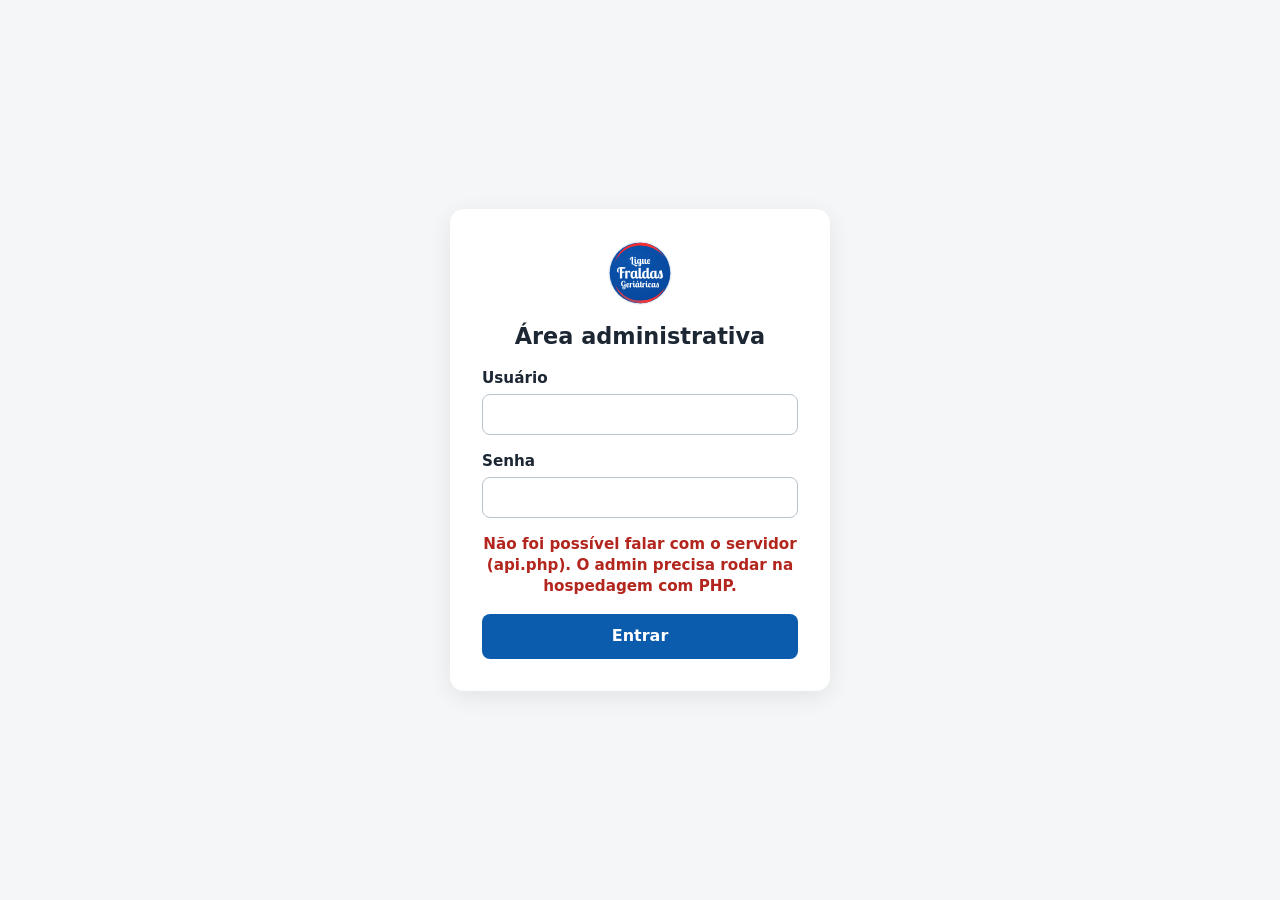
<file: admin/index.html>
<!DOCTYPE html>
<html lang="pt-BR">
<head>
  <meta charset="utf-8">
  <meta name="viewport" content="width=device-width, initial-scale=1">
  <meta name="robots" content="noindex, nofollow">
  <title>Admin · Ligue Fraldas Geriátricas</title>
  <link rel="icon" href="../favicon.ico">
  <link rel="stylesheet" href="admin.css">
</head>
<body>
  <!-- Login -->
  <main id="tela-login" class="login" hidden>
    <form id="form-login" class="login__caixa" autocomplete="on">
      <img src="../img/logo.svg" alt="" width="64" height="64">
      <h1>Área administrativa</h1>
      <label>Usuário
        <input name="usuario" type="text" autocomplete="username" required autofocus>
      </label>
      <label>Senha
        <input name="senha" type="password" autocomplete="current-password" required>
      </label>
      <p id="login-erro" class="erro" role="alert" hidden></p>
      <button class="btn btn--primario" type="submit">Entrar</button>
    </form>
  </main>

  <!-- Painel -->
  <div id="tela-painel" hidden>
    <header class="topo">
      <h1>Ligue Fraldas · Painel</h1>
      <nav class="abas" aria-label="Seções do painel">
        <button type="button" class="aba" data-aba="produtos" aria-pressed="true">Produtos</button>
        <button type="button" class="aba" data-aba="categorias" aria-pressed="false">Categorias</button>
        <button type="button" class="aba" data-aba="lixeira" aria-pressed="false">Lixeira <span id="contagem-lixeira" class="bolha" hidden></span></button>
        <button type="button" class="aba" data-aba="historico" aria-pressed="false">Histórico</button>
      </nav>
      <div class="topo__acoes">
        <a href="../catalogo.html" target="_blank" rel="noopener">Ver site</a>
        <button id="sair" type="button" class="btn btn--contorno btn--sm">Sair</button>
      </div>
    </header>

    <p id="aviso" class="aviso" role="status" hidden></p>
    <p id="aviso-importado" class="aviso aviso--info" hidden>
      Este é o catálogo atual do site. Ele passa a ser administrado por aqui a partir da primeira alteração salva.
    </p>

    <!-- Produtos -->
    <section id="secao-produtos" data-secao="produtos">
      <div class="filtros">
        <input id="busca" type="search" placeholder="Buscar produto ou marca…" aria-label="Buscar produto">
        <select id="filtro-categoria" aria-label="Categoria"></select>
        <select id="filtro-status" aria-label="Situação">
          <option value="">Todos</option>
          <option value="ativos">Ativos</option>
          <option value="suspensos">Suspensos</option>
        </select>
        <span id="contagem" class="contagem"></span>
        <button id="novo-produto" type="button" class="btn btn--primario">+ Novo produto</button>
      </div>
      <div class="tabela-area">
        <table class="tabela">
          <thead>
            <tr><th>Produto</th><th>Categoria</th><th>Preço (R$)</th><th>Situação</th><th>Ações · Capa</th></tr>
          </thead>
          <tbody id="linhas"></tbody>
        </table>
      </div>
    </section>

    <!-- Editor de produto -->
    <section id="secao-editor" data-secao="editor" hidden>
      <form id="form-produto" class="editor" novalidate>
        <div class="editor__topo">
          <h2 id="editor-titulo">Novo produto</h2>
          <div class="editor__botoes">
            <button type="button" class="btn btn--contorno" data-cancelar>Cancelar</button>
            <button type="submit" class="btn btn--primario">Salvar produto</button>
          </div>
        </div>
        <div id="editor-erros" class="erros" role="alert" hidden></div>

        <fieldset class="bloco">
          <legend>Dados do anúncio</legend>
          <div class="grade">
            <label class="campo campo--largo">Nome *
              <input name="nome" maxlength="120" required placeholder="Ex.: Fralda Higifral Confort">
            </label>
            <label class="campo">Categoria *
              <select name="categoria" required></select>
            </label>
            <label class="campo">Marca
              <input name="marca" maxlength="60" placeholder="Ex.: Higifral">
            </label>
            <label class="campo campo--largo">Descrição *
              <textarea name="descricao" rows="5" maxlength="3000" required></textarea>
            </label>
            <label class="campo campo--largo">Palavras para a busca <small>(separadas por vírgula, opcional)</small>
              <input name="palavrasChave" maxlength="400" placeholder="Ex.: geriátrica, adulto, noturna">
            </label>
            <label class="marcar"><input type="checkbox" name="ativo"> Anúncio ativo (aparece no site)</label>
            <label class="marcar"><input type="checkbox" name="destaque"> Destaque (aparece primeiro no catálogo)</label>
          </div>
        </fieldset>

        <fieldset class="bloco">
          <legend>Tamanhos *</legend>
          <p class="dica">Um por linha. Inclua a quantidade quando ajudar a distinguir o pacote: <em>M — 24 unidades</em>. Sem tamanhos, use <em>Único</em>.</p>
          <ul id="lista-tamanhos" class="linhas-editaveis"></ul>
          <button type="button" class="btn btn--contorno btn--sm" data-adicionar="tamanho">+ Tamanho</button>
        </fieldset>

        <fieldset class="bloco">
          <legend>Preço *</legend>
          <label class="marcar"><input type="radio" name="modoPreco" value="unico"> Um preço para todos os tamanhos</label>
          <label class="marcar"><input type="radio" name="modoPreco" value="embalagens"> Preço por embalagem (pacotes com quantidades e preços diferentes)</label>
          <div id="preco-unico" class="preco-unico">
            <label class="campo">Preço por pacote (R$)
              <input name="preco" inputmode="decimal" placeholder="54,90">
            </label>
          </div>
          <div id="preco-embalagens" hidden>
            <p class="dica">Desmarque os tamanhos em que a embalagem não existe. Todos marcados = vale para todos.</p>
            <ul id="lista-embalagens" class="embalagens"></ul>
            <button type="button" class="btn btn--contorno btn--sm" data-adicionar="embalagem">+ Embalagem</button>
          </div>
        </fieldset>

        <fieldset class="bloco">
          <legend>Fotos *</legend>
          <p class="dica">A primeira foto é a capa do card. Se uma foto for de um tamanho ou embalagem específicos, escolha abaixo dela: o site troca a foto quando o cliente escolher essa opção (e mostra a mesma no carrinho).</p>
          <details class="guia-fotos">
            <summary>Como preparar as fotos (leia antes de enviar)</summary>
            <ol>
              <li><strong>Pacote inteiro, de frente.</strong> Nenhuma borda cortada: o nome, o tamanho (P, M, G…) e a quantidade de unidades precisam aparecer.</li>
              <li><strong>Fundo branco ou claro</strong>, sem mãos, prateleira ou outros produtos na foto.</li>
              <li><strong>Recorte perto do pacote</strong>, deixando só uma pequena margem. O site mostra a foto inteira dentro de um quadrado: sobra muito espaço em volta, o pacote fica pequeno.</li>
              <li><strong>Formato quadrado ou próximo disso.</strong> Foto em pé ou deitada funciona, mas evite foto muito comprida (mais que o dobro da largura ou da altura).</li>
              <li><strong>Boa resolução:</strong> pelo menos 800 pixels no lado menor. Foto de site com menos que isso fica borrada.</li>
              <li><strong>Uma foto para cada tamanho ou embalagem</strong> que tenha pacote diferente, ligada à opção certa logo abaixo da foto.</li>
              <li>Arquivos <strong>JPG, PNG ou WEBP</strong>, até 8 MB. O painel reduz o tamanho sozinho antes de enviar.</li>
            </ol>
            <p class="dica">Depois de enviar, confira a prévia: o que aparece no quadrado é exatamente o que o cliente vê no site.</p>
          </details>
          <ul id="lista-fotos" class="fotos"></ul>
          <p id="aviso-fotos-tamanho" class="dica envio-alerta" role="status" hidden></p>
          <label class="btn btn--contorno btn--sm enviar-foto">
            + Enviar fotos
            <input id="enviar-fotos" type="file" accept="image/jpeg,image/png,image/webp" multiple>
          </label>
          <p id="envio-status" class="dica" role="status"></p>
        </fieldset>

        <fieldset class="bloco">
          <legend>Informações do produto <small>(opcional)</small></legend>
          <p class="dica">Ex.: <em>Tamanho M</em> → <em>24 unidades · 40 a 70 kg · cintura de 75 a 110 cm</em></p>
          <ul id="lista-informacoes" class="linhas-editaveis"></ul>
          <button type="button" class="btn btn--contorno btn--sm" data-adicionar="informacao">+ Informação</button>
        </fieldset>

        <div class="editor__rodape">
          <button type="button" class="btn btn--contorno" data-cancelar>Cancelar</button>
          <button type="submit" class="btn btn--primario">Salvar produto</button>
        </div>
      </form>
    </section>

    <!-- Categorias -->
    <section id="secao-categorias" data-secao="categorias" hidden>
      <div class="painel-caixa">
        <h2>Categorias</h2>
        <p class="dica">A ordem aqui é a ordem do filtro do site. Só aparecem no site as categorias com produtos. Uma categoria só pode ser apagada quando nenhum produto (nem da lixeira) a usa.</p>
        <ul id="lista-categorias" class="linhas-editaveis"></ul>
        <div class="acoes-linha">
          <button type="button" class="btn btn--contorno btn--sm" data-adicionar="categoria">+ Categoria</button>
          <button type="button" id="salvar-categorias" class="btn btn--primario">Salvar categorias</button>
        </div>
      </div>
    </section>

    <!-- Lixeira -->
    <section id="secao-lixeira" data-secao="lixeira" hidden>
      <div class="painel-caixa">
        <h2>Lixeira</h2>
        <p class="dica">Produtos excluídos ficam aqui e não aparecem no site. Restaure ou exclua de vez.</p>
        <ul id="lista-lixeira" class="lista-simples"></ul>
      </div>
    </section>

    <!-- Histórico -->
    <section id="secao-historico" data-secao="historico" hidden>
      <div class="painel-caixa">
        <h2>Histórico</h2>
        <p class="dica">Antes de cada alteração, o painel guarda uma cópia do catálogo (as 50 mais recentes). Restaurar volta produtos, categorias e lixeira para aquele momento; a versão atual também fica guardada.</p>
        <p><a class="btn btn--contorno btn--sm" href="api.php?acao=exportar">Baixar cópia do catálogo atual</a></p>
        <ul id="lista-historico" class="lista-simples"></ul>
      </div>
    </section>
  </div>

  <script src="admin.js"></script>
</body>
</html>
</file>
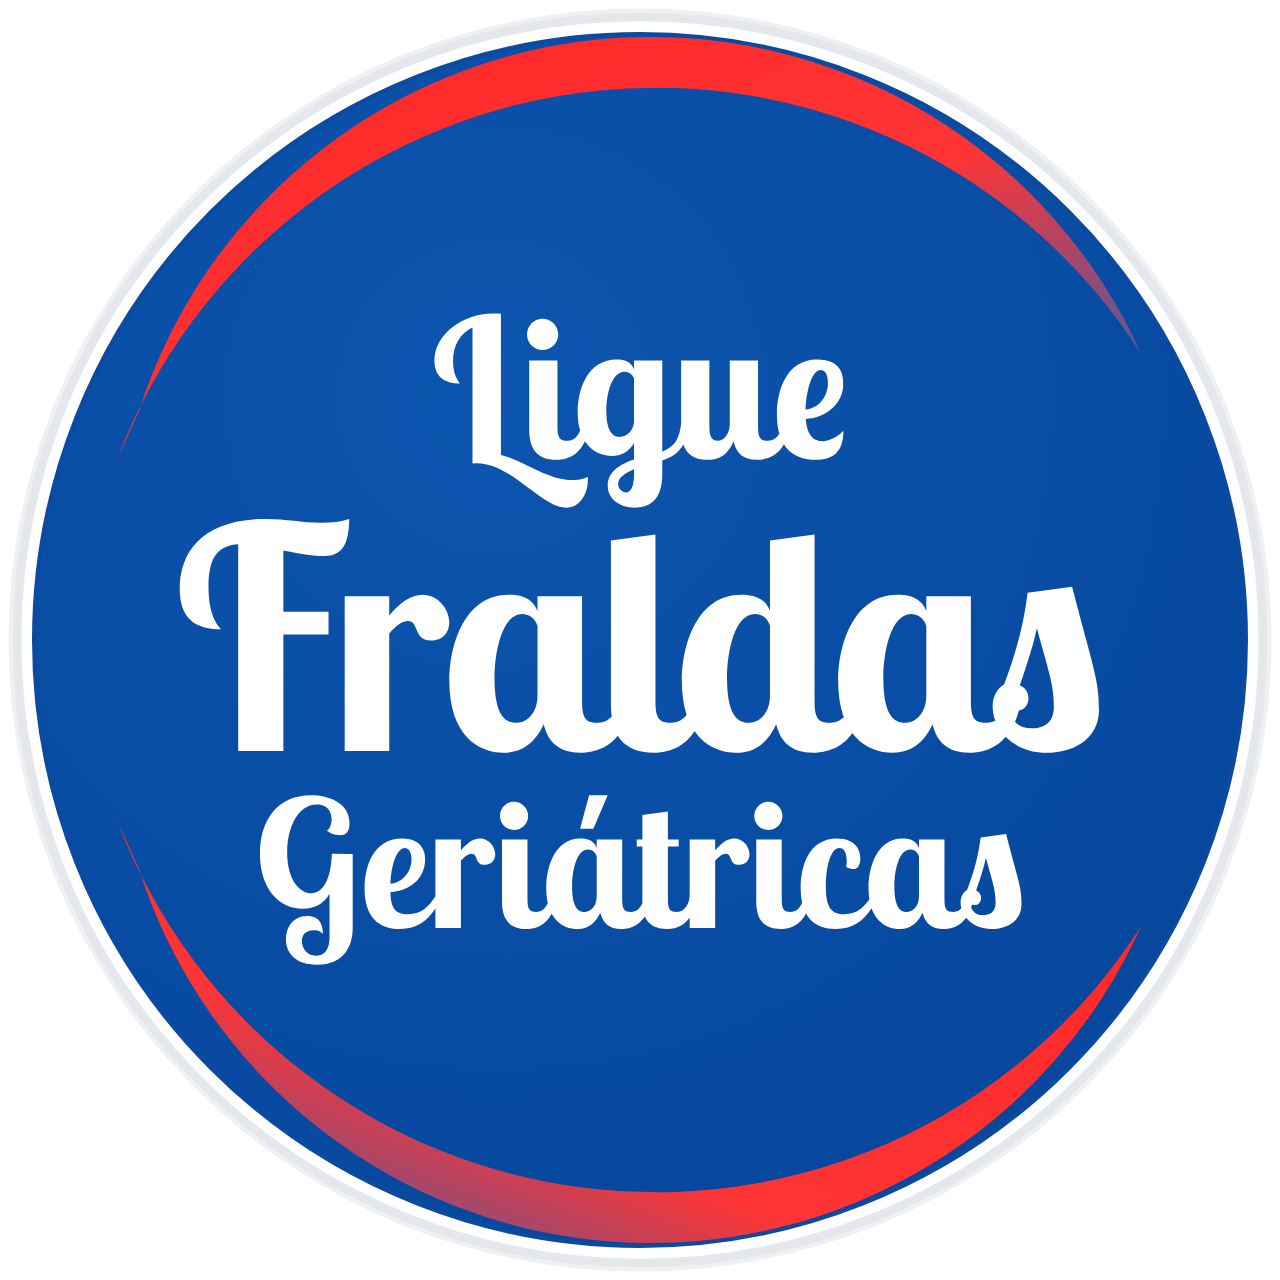
<file: ferramentas/icone.html>
<!doctype html>
<!-- Gera os ícones do site a partir do logotipo. Veja ferramentas/gerar-imagens.ps1 -->
<html lang="pt-BR">
<head>
<meta charset="utf-8">
<style>
  html, body { margin: 0; width: 100vw; height: 100vh; background: transparent; }
  body { display: grid; place-items: center; }
  body.branco { background: #fff; }
  img { width: calc(100vw - 2 * var(--margem, 0px)); height: auto; display: block; }
</style>
</head>
<body>
<img src="../img/logo.svg" alt="">
<script>
  var p = new URLSearchParams(location.search);
  if (p.get('fundo') === 'branco') document.body.className = 'branco';
  document.documentElement.style.setProperty('--margem', (p.get('margem') || 0) + 'px');
</script>
</body>
</html>
</file>
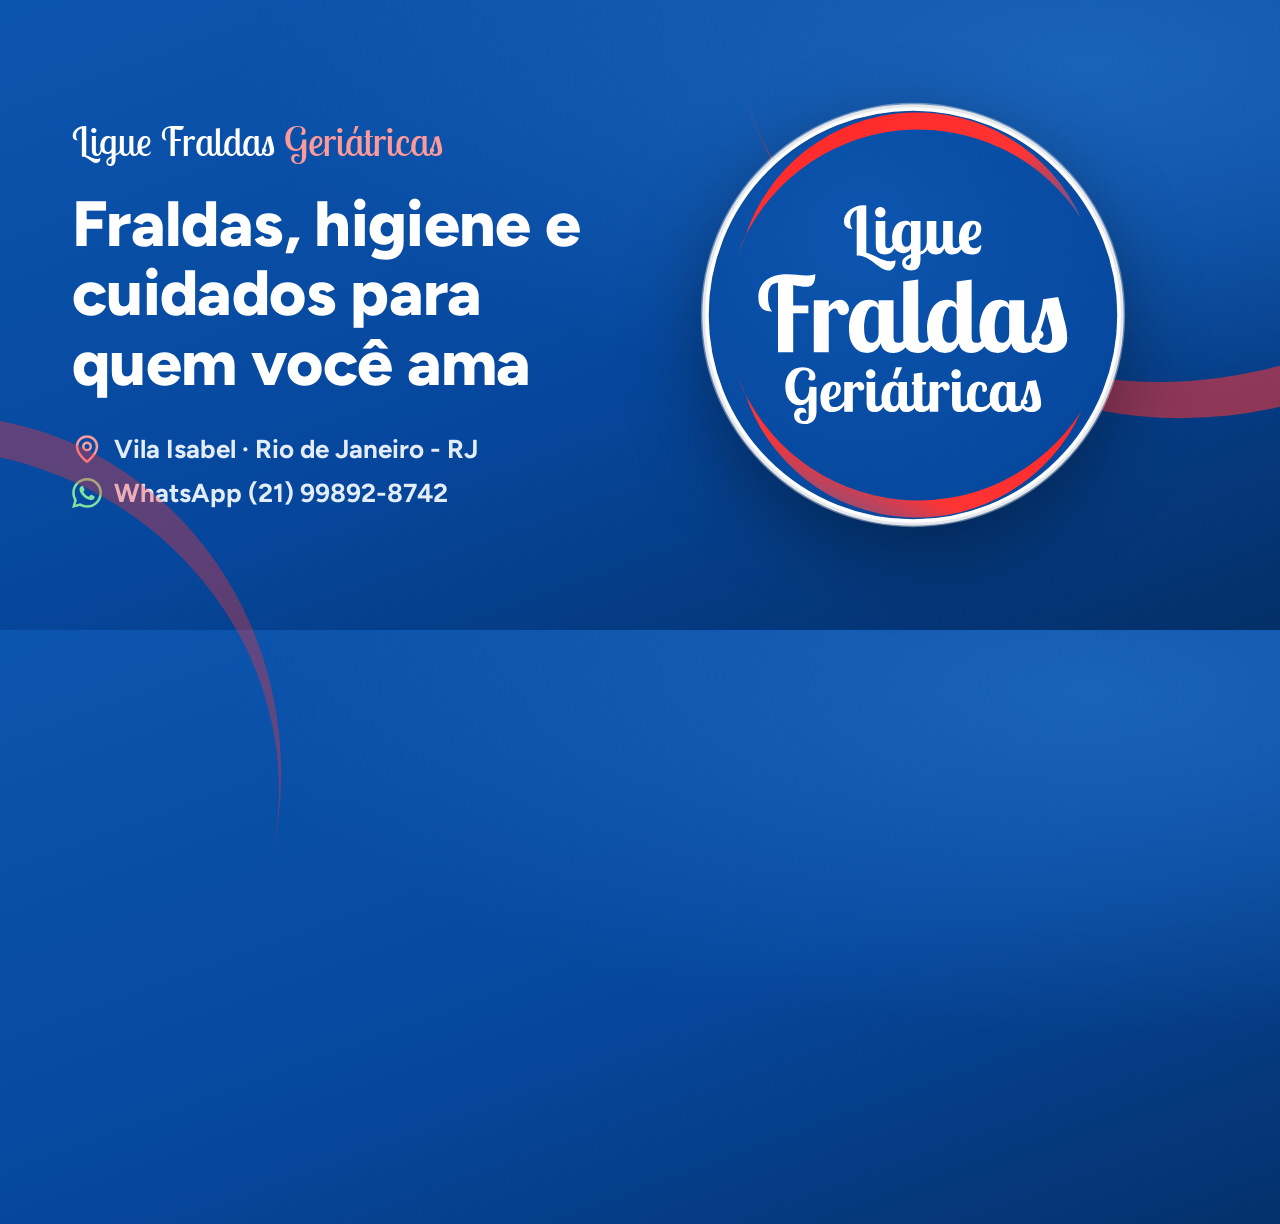
<file: ferramentas/og-image.html>
<!doctype html>
<!-- Imagem de compartilhamento (WhatsApp, Facebook...) 1200x630. Veja ferramentas/gerar-imagens.ps1 -->
<html lang="pt-BR">
<head>
<meta charset="utf-8">
<link rel="stylesheet" href="https://fonts.googleapis.com/css2?family=Figtree:wght@500;700;800&family=Lobster+Two:wght@700&display=block">
<style>
  html, body { margin: 0; }
  body {
    width: 1200px; height: 630px; overflow: hidden; position: relative;
    font-family: "Figtree", system-ui, sans-serif; color: #fff;
    background:
      radial-gradient(110% 90% at 85% 10%, rgb(28 102 189 / .9) 0%, transparent 60%),
      linear-gradient(160deg, #0c55ae 0%, #06479d 55%, #042f68 100%);
  }
  body::before, body::after { content: ""; position: absolute; border-radius: 50%; border: 0 solid transparent; }
  body::before { width: 900px; height: 900px; right: -420px; top: -520px; border-bottom: 40px solid rgb(255 52 52 / .55); transform: rotate(-18deg); }
  body::after { width: 700px; height: 700px; left: -420px; bottom: -520px; border-top: 36px solid rgb(255 52 52 / .35); transform: rotate(14deg); }
  .conteudo { position: absolute; inset: 0; display: grid; grid-template-columns: 1fr 430px; align-items: center; gap: 40px; padding: 0 72px; }
  .marca { font-family: "Lobster Two", cursive; font-size: 40px; line-height: 1; margin-bottom: 28px; }
  .marca span { color: #ff9a9a; }
  h1 { font-size: 64px; line-height: 1.08; margin: 0 0 36px; font-weight: 800; letter-spacing: -.01em; }
  .linha { display: flex; align-items: center; gap: 12px; font-size: 26px; font-weight: 700; margin-top: 12px; color: #e3edfa; }
  .linha svg { width: 30px; height: 30px; flex: none; }
  .logo { width: 430px; height: 430px; filter: drop-shadow(0 24px 40px rgb(0 0 0 / .35)); }
</style>
</head>
<body>
<div class="conteudo">
  <div>
    <div class="marca">Ligue Fraldas <span>Geriátricas</span></div>
    <h1>Fraldas, higiene e cuidados para quem você ama</h1>
    <div class="linha"><svg viewBox="0 0 24 24" fill="none" stroke="#ff9a9a" stroke-width="2" stroke-linecap="round" stroke-linejoin="round"><path d="M20 10c0 4.993-5.539 10.193-7.399 11.799a1 1 0 0 1-1.202 0C9.539 20.193 4 14.993 4 10a8 8 0 0 1 16 0"/><circle cx="12" cy="10" r="3"/></svg>Vila Isabel · Rio de Janeiro - RJ</div>
    <div class="linha"><svg viewBox="0 0 24 24" fill="#7ee2a3"><path d="M17.472 14.382c-.297-.149-1.758-.867-2.03-.967-.273-.099-.471-.148-.67.15-.197.297-.767.966-.94 1.164-.173.199-.347.223-.644.075-.297-.15-1.255-.463-2.39-1.475-.883-.788-1.48-1.761-1.653-2.059-.173-.297-.018-.458.13-.606.134-.133.298-.347.446-.52.149-.174.198-.298.298-.497.099-.198.05-.371-.025-.52-.075-.149-.669-1.612-.916-2.207-.242-.579-.487-.5-.669-.51-.173-.008-.371-.01-.57-.01-.198 0-.52.074-.792.372-.272.297-1.04 1.016-1.04 2.479 0 1.462 1.065 2.875 1.213 3.074.149.198 2.096 3.2 5.077 4.487.709.306 1.262.489 1.694.625.712.227 1.36.195 1.871.118.571-.085 1.758-.719 2.006-1.413.248-.694.248-1.289.173-1.413-.074-.124-.272-.198-.57-.347m-5.421 7.403h-.004a9.87 9.87 0 0 1-5.031-1.378l-.361-.214-3.741.982.998-3.648-.235-.374a9.86 9.86 0 0 1-1.51-5.26c.001-5.45 4.436-9.884 9.888-9.884 2.64 0 5.122 1.03 6.988 2.898a9.825 9.825 0 0 1 2.893 6.994c-.003 5.45-4.437 9.884-9.885 9.884m8.413-18.297A11.815 11.815 0 0 0 12.05 0C5.495 0 .16 5.335.157 11.892c0 2.096.547 4.142 1.588 5.945L.057 24l6.305-1.654a11.882 11.882 0 0 0 5.683 1.448h.005c6.554 0 11.89-5.335 11.893-11.893a11.821 11.821 0 0 0-3.48-8.413Z"/></svg>WhatsApp (21) 99892-8742</div>
  </div>
  <img class="logo" src="../img/logo.svg" alt="">
</div>
</body>
</html>
</file>
<file: admin/admin.css>
*{box-sizing:border-box}
body{margin:0;font-family:system-ui,-apple-system,"Segoe UI",Roboto,sans-serif;background:#f4f6f8;color:#1c2733;line-height:1.4}
[hidden]{display:none!important}
h1{margin:0;font-size:1.4rem}
a{color:#0b5cad}

.btn{font:inherit;font-weight:600;border:2px solid transparent;border-radius:8px;padding:.6rem 1rem;cursor:pointer;background:#fff}
.btn:disabled{opacity:.6;cursor:wait}
.btn--primario{background:#0b5cad;color:#fff}
.btn--primario:hover:not(:disabled){background:#094a8c}
.btn--contorno{border-color:#9aa7b4;color:#1c2733}
.btn--alerta{background:#e8f6ec;border-color:#2e8b4a;color:#1d6a35}
.btn--sm{padding:.4rem .75rem;font-size:.9rem}

.login{min-height:100vh;display:grid;place-items:center;padding:1rem}
.login__caixa{background:#fff;padding:2rem;border-radius:14px;width:min(380px,100%);display:grid;gap:1rem;box-shadow:0 6px 24px rgba(0,0,0,.08);text-align:center}
.login__caixa img{margin:0 auto}
.login__caixa label{display:grid;gap:.3rem;text-align:left;font-weight:600;font-size:.95rem}
input,select{font:inherit;padding:.55rem .7rem;border:1px solid #b8c2cc;border-radius:8px;background:#fff;min-width:0}
input:focus,select:focus,.btn:focus-visible{outline:3px solid #8bbcf0;outline-offset:1px}
.erro{margin:0;color:#b3261e;font-weight:600;font-size:.95rem}

.topo{display:flex;justify-content:space-between;align-items:center;gap:1rem;padding:1rem 1.25rem;background:#fff;border-bottom:1px solid #dde3e9;position:sticky;top:0;z-index:2}
.topo__acoes{display:flex;align-items:center;gap:1rem}

.filtros{display:flex;flex-wrap:wrap;gap:.6rem;align-items:center;padding:1rem 1.25rem}
.filtros input[type=search]{flex:1 1 220px}
.contagem{color:#5b6875;font-size:.9rem}

.aviso{margin:0 1.25rem 1rem;padding:.7rem 1rem;border-radius:8px;background:#e8f6ec;color:#1d6a35;font-weight:600}
.aviso--erro{background:#fdeceb;color:#b3261e}

.tabela-area{padding:0 1.25rem 2rem;overflow-x:auto}
.tabela{width:100%;border-collapse:collapse;background:#fff;border-radius:12px;overflow:hidden;box-shadow:0 2px 10px rgba(0,0,0,.05)}
.tabela th{text-align:left;font-size:.8rem;text-transform:uppercase;letter-spacing:.04em;color:#5b6875;padding:.75rem 1rem;background:#eef2f5}
.tabela td{padding:.7rem 1rem;border-top:1px solid #e6ebf0;vertical-align:middle}
.tabela tr.suspenso td{background:#faf6f6}
.tabela tr.suspenso .prod{opacity:.55}
.prod{display:flex;align-items:center;gap:.75rem}
.prod img,.prod__sem{width:48px;height:48px;border-radius:8px;object-fit:contain;background:#fff;border:1px solid #e6ebf0;flex:none}
.prod small{display:block;color:#5b6875}
.preco{display:flex;align-items:center;gap:.4rem}
.preco input{width:6.5rem;text-align:right}
.etiqueta{display:inline-block;margin-left:.6rem;padding:.15rem .6rem;border-radius:99px;font-size:.8rem;font-weight:700}
.etiqueta--ok{background:#e8f6ec;color:#1d6a35}
.etiqueta--off{background:#fdeceb;color:#b3261e}
.vazio{text-align:center;color:#5b6875;padding:2rem!important}

@media (max-width:720px){
  .tabela thead{display:none}
  .tabela,.tabela tbody,.tabela tr,.tabela td{display:block;width:100%}
  .tabela tr{border-top:8px solid #f4f6f8;padding:.4rem 0}
  .tabela td{border:0;padding:.4rem 1rem}
  .tabela td[data-rotulo]:not([data-rotulo=Produto])::before{content:attr(data-rotulo);display:block;font-size:.75rem;text-transform:uppercase;color:#5b6875}
}
.dica{color:#5b6875;font-size:.85rem}
.tabela tr.emb td{background:#fafbfc;border-top:1px dashed #e6ebf0;padding-top:.45rem;padding-bottom:.45rem}
.emb__nome{padding-left:2.5rem!important;font-weight:600}

/* ---------- Painel completo: abas, editor, fotos, categorias, lixeira, histórico ---------- */
textarea{font:inherit;padding:.55rem .7rem;border:1px solid #b8c2cc;border-radius:8px;background:#fff;width:100%;resize:vertical}
textarea:focus{outline:3px solid #8bbcf0;outline-offset:1px}
.topo{flex-wrap:wrap}
.abas{display:flex;flex-wrap:wrap;gap:.3rem}
.aba{font:inherit;font-weight:600;border:0;background:transparent;padding:.5rem .8rem;border-radius:8px;cursor:pointer;color:#1c2733}
.aba:hover{background:#eef2f5}
.aba[aria-pressed=true]{background:#0b5cad;color:#fff}
.bolha{display:inline-block;min-width:1.3rem;padding:0 .35rem;border-radius:99px;background:#b3261e;color:#fff;font-size:.75rem;text-align:center}
.aviso{margin-top:1rem}
.aviso--info{background:#e8f0fb;color:#0b4a8c}
.btn--perigo{background:#fff;border-color:#e3b4b0;color:#b3261e}
.btn--perigo:hover:not(:disabled){background:#fdeceb}
.btn:disabled{cursor:not-allowed}
.filtros #novo-produto{margin-left:auto}
.acoes-linha{display:flex;flex-wrap:wrap;gap:.4rem;align-items:center}

.editor{max-width:980px;margin:0 auto;padding:1rem 1.25rem 3rem;display:grid;gap:1rem}
.editor__topo,.editor__rodape{display:flex;flex-wrap:wrap;gap:.75rem;justify-content:space-between;align-items:center}
.editor__rodape{justify-content:flex-end}
.editor__botoes{display:flex;gap:.5rem}
.editor h2{margin:0;font-size:1.25rem}
.erros{background:#fdeceb;color:#b3261e;border-radius:10px;padding:.8rem 1rem}
.erros ul{margin:.4rem 0 0;padding-left:1.2rem}
.bloco{background:#fff;border:1px solid #dde3e9;border-radius:12px;padding:1rem 1.1rem;margin:0;display:grid;gap:.7rem;min-width:0}
.bloco legend{font-weight:700;padding:0 .4rem}
.bloco legend small,.campo small{font-weight:400;color:#5b6875}
.grade{display:grid;grid-template-columns:repeat(2,minmax(0,1fr));gap:.8rem}
.campo{display:grid;gap:.3rem;font-weight:600;font-size:.92rem;min-width:0}
.campo--largo{grid-column:1/-1}
.marcar{display:flex;align-items:center;gap:.45rem;font-size:.95rem;cursor:pointer}
.marcar input{width:1.1rem;height:1.1rem}
.dica{color:#5b6875;font-size:.85rem;margin:0}
.preco-unico .campo{max-width:220px}

.linhas-editaveis{list-style:none;margin:0;padding:0;display:grid;gap:.45rem}
.linhas-editaveis li{display:flex;gap:.45rem;align-items:center;flex-wrap:wrap}
.linhas-editaveis li input{flex:1 1 200px}

.embalagens{list-style:none;margin:0;padding:0;display:grid;gap:.6rem}
.embalagem{border:1px solid #e6ebf0;border-radius:10px;padding:.7rem;background:#fafbfc;display:grid;gap:.5rem}
.embalagem__linha{display:flex;flex-wrap:wrap;gap:.6rem;align-items:flex-end}
.embalagem__linha .campo{flex:1 1 180px}
.embalagem__linha .campo--preco{flex:0 1 130px}
.embalagem__tamanhos{display:flex;flex-wrap:wrap;gap:.4rem 1rem;align-items:center}

.fotos{list-style:none;margin:0;padding:0;display:grid;grid-template-columns:repeat(auto-fill,minmax(210px,1fr));gap:.8rem}
.foto{border:1px solid #e6ebf0;border-radius:10px;padding:.6rem;background:#fafbfc;display:grid;gap:.5rem;align-content:start}
.foto__img{position:relative;aspect-ratio:1;background:#fff;border-radius:8px;display:grid;grid-template:minmax(0,1fr)/minmax(0,1fr);place-items:center;overflow:hidden}
.guia-fotos{border:1px solid #e6ebf0;border-radius:10px;background:#f4f8fc;padding:.6rem .8rem;font-size:.9rem}
.guia-fotos summary{font-weight:700;color:#0b5cad;cursor:pointer}
.guia-fotos ol{margin:.6rem 0;padding-left:1.2rem;display:grid;gap:.35rem}
.envio-alerta{color:#8a4b00}
.foto__img img{width:100%;height:100%;object-fit:contain}
.foto__capa{position:absolute;top:.4rem;left:.4rem;background:#0b5cad;color:#fff;font-size:.75rem;font-weight:700;padding:.1rem .5rem;border-radius:99px}
.foto__acoes{display:flex;flex-wrap:wrap;gap:.3rem}
.foto__regras{display:grid;gap:.35rem}
.regra{display:flex;flex-wrap:wrap;gap:.3rem;align-items:center}
.regra select{flex:1 1 120px;font-size:.85rem;padding:.35rem .4rem}
.enviar-foto{position:relative;overflow:hidden;justify-self:start}
.enviar-foto input{position:absolute;inset:0;opacity:0;cursor:pointer}
.enviar-foto:focus-within{outline:3px solid #8bbcf0;outline-offset:1px}

.painel-caixa{max-width:860px;margin:1rem auto 3rem;padding:1.2rem 1.25rem;background:#fff;border-radius:12px;box-shadow:0 2px 10px rgba(0,0,0,.05);display:grid;gap:.8rem}
.painel-caixa h2{margin:0;font-size:1.2rem}
.lista-simples{list-style:none;margin:0;padding:0;display:grid}
.lista-simples li{display:flex;flex-wrap:wrap;gap:.6rem;justify-content:space-between;align-items:center;padding:.7rem 0;border-top:1px solid #e6ebf0}
.lista-simples li:first-child{border-top:0}
.lista-simples small{display:block;color:#5b6875}

@media (max-width:720px){
  .topo{padding:.75rem}
  .grade{grid-template-columns:1fr}
  .filtros #novo-produto{margin-left:0;width:100%}
  .editor{padding:1rem .75rem 3rem}
  .editor__botoes{width:100%}
  .editor__botoes .btn{flex:1}
  .fotos{grid-template-columns:1fr 1fr}
  .topo{position:static}
  .topo h1{font-size:1.15rem;width:100%}
}
@media (max-width:480px){
  .fotos{grid-template-columns:1fr}
}
</file>
